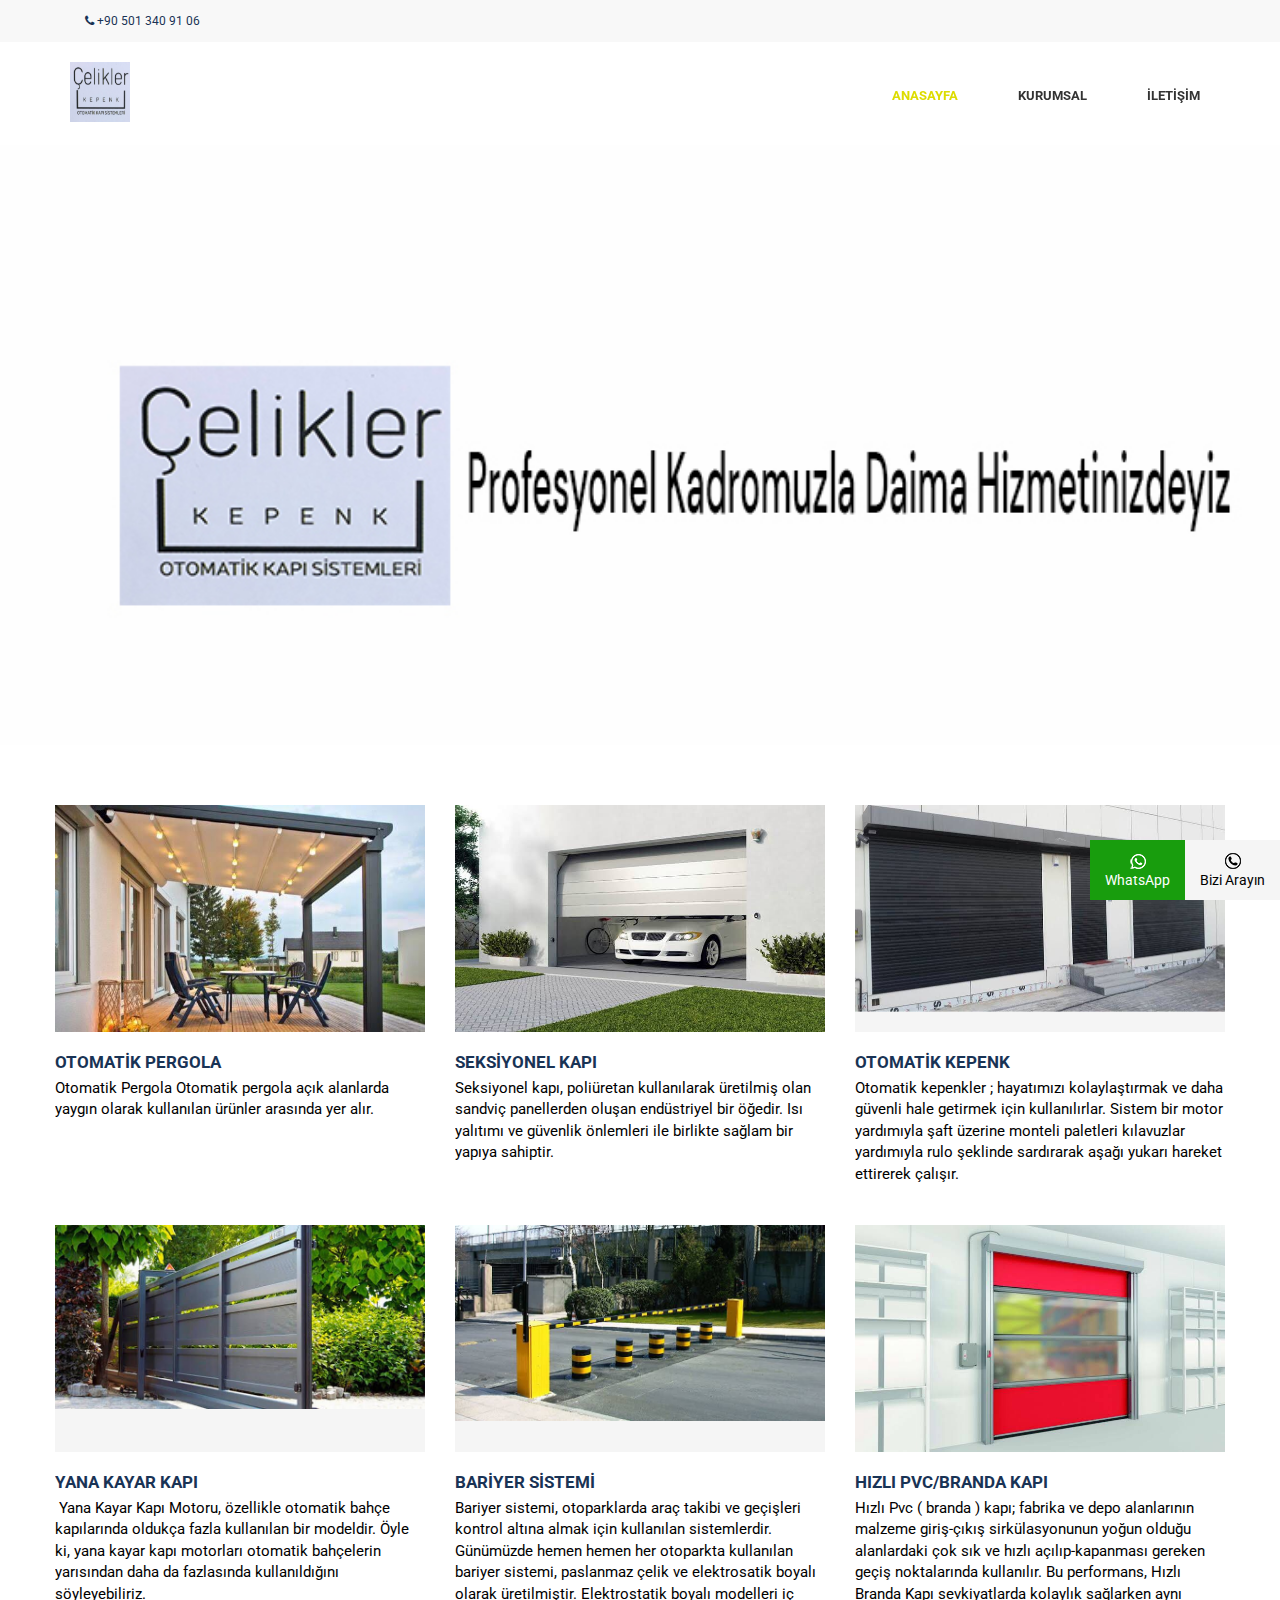
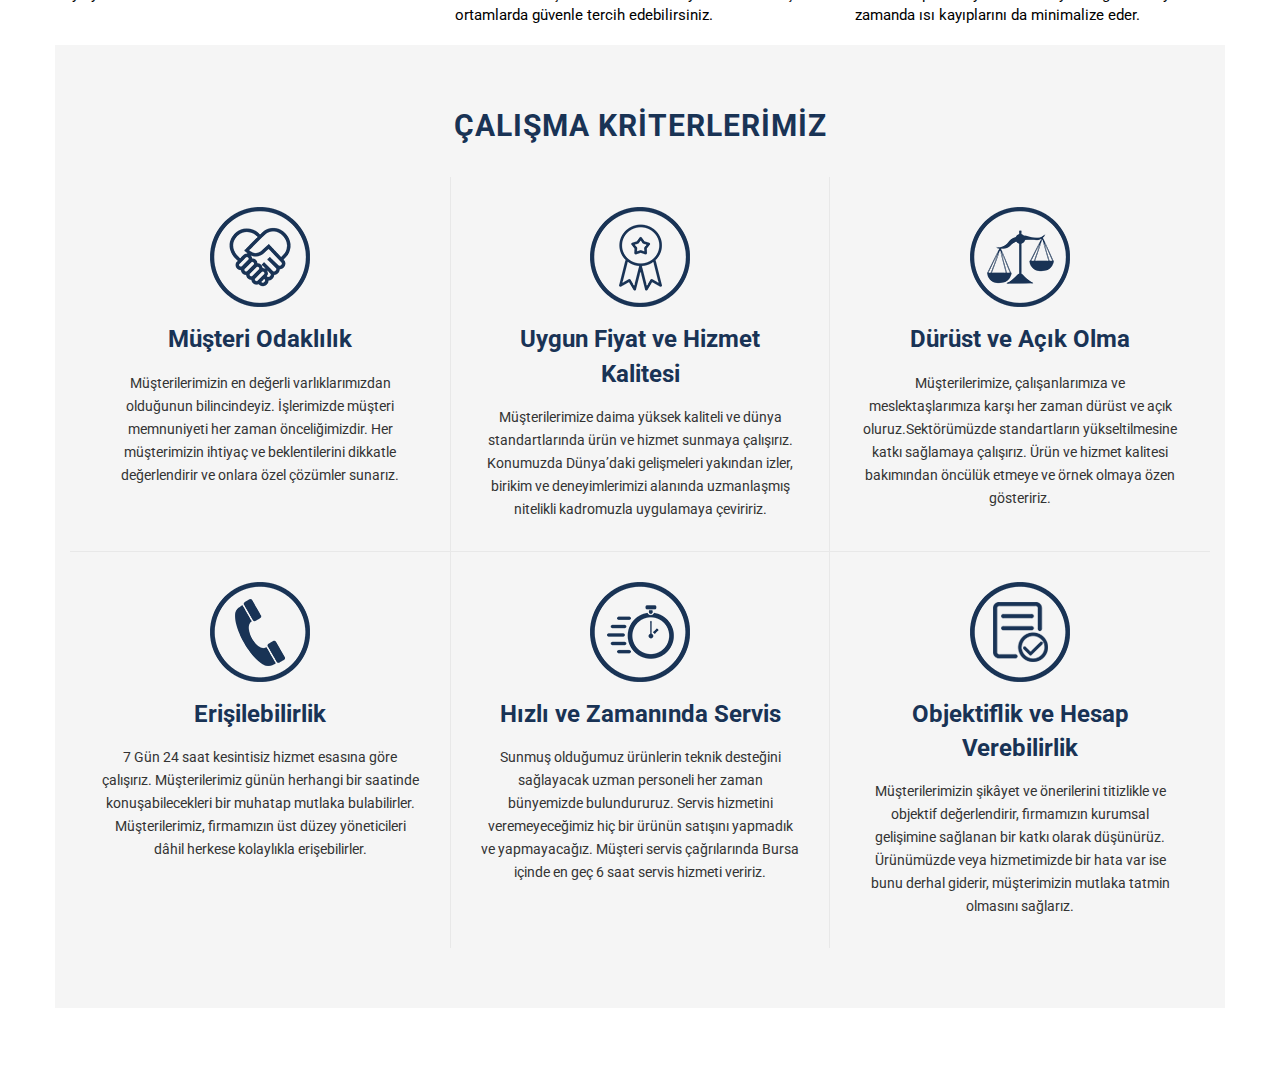
<file: index.html>
<!DOCTYPE html><html lang="en-US"><head>
	
		<meta charset="UTF-8">

<title>Çelikler Kepenk | Otomatik Kepenk, Bariyer , Otomatik Fotoselli Kapı</title>

<meta name="description" value="Çelikler Kepenk Otomatik Kepenk, Bariyer , Otomatik Fotoselli Kapı , Döner Kapılar , Turnike vb alanlarda Bursa ve çevre illerde hizmet vermektedir.">
		
<meta name="keywords" value="otomatik kepenk, ototmatik bariyer, kepenk, kollu bariyer, seksiyonel kapı, ototmatik kapı servisi, Bursa kepenk, Bursa otomatik kapı, Bursa bariyer">
		
<meta name="google-site-verification" content="GPR8cOyUkW-d9x8I_IksOVQpd1eMkCm0LiXQmVbmV5Y">

<link rel="canonical" href="https://celiklerkepenk.com.tr/">

<link rel="shortcut icon" href="images/fav.png">

<meta name="viewport" content="width=device-width, initial-scale=1, maximum-scale=1, user-scalable=no">

<link rel="stylesheet" type="text/css" href="css/plugins.css">

<link rel="stylesheet" type="text/css" href="css/style.css">

<link rel="stylesheet" type="text/css" href="css/responsive.css">		
	</head>
	
	<body>
	
		<div class="rMenu">

	<a href="javascript:;" id="closeMenu" class="fa fa-times"></a>
	
	<div class="rMenuIn">
	
		<ul>
		
			<li class="active">
			
				<a href="index.html">
					ANASAYFA					
				</a>
				
			</li>
			<li>
			
				<a href="info.html">
				
					KURUMSAL					
				</a>
				
			</li>
					
			<li id="lastLi">
			
				<a href="contact.html">
				
					İLETİŞİM					
				</a>
				
			</li>
			
		</ul>
		
	</div>
	
</div>

<div class="wrap">

	<div class="container-fluid subHeader">
	
		<div class="container subAuto">
		
			<div class="subLogoDiv">
			
				<a href="index.html" class="subLogo">
				
					<img src="images/logo.png" alt="Çelikler Kepenk | Otomatik Kepenk, Bariyer , Otomatik Fotoselli Kapı">
					
				</a>
			
			</div>
		
			<a href="javascript:;" class="toggle fa fa-bars"></a>
						
		
			<div class="subLeft">
				
				<ul class="subLeftList">
					
					<li>
						<a href="tel: +90 501 340 91 06">
							
							<i class="fa fa-phone"></i>
							
							+90 501 340 91 06							
						</a>
					</li>
				
				</ul>
			
			</div>
			
			<div class="clear"></div>
		
		</div>
	
	</div>
	
	<div class="clear"></div>
	
	<div class="container-fluid header">
		
		<div class="container headerAuto">
		
			<div class="logoDiv">
			
				<a href="index.html" class="logo">
				
					<img src="images/logo.png" alt="Çelikler Kepenk | Otomatik Kepenk, Bariyer , Otomatik Fotoselli Kapı">
					
				</a>
			
			</div>
			
			<div class="nav">
							
				<ul class="navList">
					
					<li class="active">
					
						<a href="index.html">
						
							ANASAYFA							
						</a>
						
					</li>
					
					<li class="sub ">
					
						<a href="info.html">
						
							KURUMSAL							
						</a>
															
					</li>
					
					<li id="lastLi">
					
						<a href="contact.html">
						
							İLETİŞİM							
						</a>
						
					</li>
				
				</ul>
									
			</div>
		
		</div>
		
		<div class="clear"></div>
	
	</div>
	
	<div class="clear"></div>		
				
		<div class="viSlider">
		
			<div id="rev_slider_1_1" class="rev_slider fullwidthbanner">
			
				<ul>	
										
					<li data-transition="fade" data-href data-slotamount="1" data-masterspeed="500" data-thumb data-delay="5500" data-saveperformance="off" data-title="seksiyonel">
					
						<img src="images/slide.jpg" alt="seksiyonel" data-bgposition="center top" data-bgfit="cover" data-bgrepeat="no-repeat">
											
					</li>			
				</ul>
				
			</div> <!-- slider -->
			
		</div>
		
				
		
		<div class="clear"></div>
		
						
		<div class="container-fluid urunGruplariWrapper">
			
			<div class="container urunGruplari plr0">
			
				<div class="row">
											
											
					<div class="col-lg-4 col-md-4 mainKategoriWrapper">
						
						<div class="mainKategori">
							
							<a href="" class="mainKategoriImage">
							
								<img src="images/pergola.jpeg" alt="OTOMATİK KEPENK">
								
								<div class="absLeft">
										
										<div class="absText absTextLeft">
											
											Çelikler Kepenk										
										</div>
								
								</div>
								
								<div class="absRight">
								
									<div class="absText absTextRight">
											
										Çelikler Kepenk							
									</div>
								
								</div>
							
							</a>
							
							<div class="mainKategoriContentWrapper">
							
								<div class="mainKategoriContent">
								
									<h3 class="mainKategoriNameWrapper">
									
										<a class="mainKategoriName" href="">OTOMATİK PERGOLA</a>
										
									</h3>
								
									<p class="mainKategoriDesc">Otomatik Pergola Otomatik pergola açık alanlarda yaygın olarak kullanılan ürünler arasında yer alır.</p>
								
								</div>
															
							</div>
						
						</div>
					
					</div>
											
											
					<div class="col-lg-4 col-md-4 mainKategoriWrapper">
						
						<div class="mainKategori">
							
							<a href="" class="mainKategoriImage">
							
								<img src="images/seksiyonel.jpeg" alt="BARİYER">
								
								<div class="absLeft">
										
										<div class="absText absTextLeft">
											
											Çelikler Kepenk										
										</div>
								
								</div>
								
								<div class="absRight">
								
									<div class="absText absTextRight">
											
										Çelikler Kepenk									
									</div>
								
								</div>
							
							</a>
							
							<div class="mainKategoriContentWrapper">
							
								<div class="mainKategoriContent">
								
									<h3 class="mainKategoriNameWrapper">
									
										<a class="mainKategoriName" href="">SEKSİYONEL KAPI</a>
										
									</h3>
								
									<p class="mainKategoriDesc">Seksiyonel kapı, poliüretan kullanılarak üretilmiş olan sandviç panellerden oluşan endüstriyel bir öğedir. Isı yalıtımı ve güvenlik önlemleri ile birlikte sağlam bir yapıya sahiptir.</p>
									
		
								</div>
															
							</div>
						
						</div>
					
					</div>
											
											
					<div class="col-lg-4 col-md-4 mainKategoriWrapper">
						
						<div class="mainKategori">
							
							<a href="" class="mainKategoriImage">
							
								<img src="images/otokepenk.jpeg" alt="GARAJ KAPISI">
								
								<div class="absLeft">
										
										<div class="absText absTextLeft">
											
											Çelikler Kepenk										
										</div>
								
								</div>
								
								<div class="absRight">
								
									<div class="absText absTextRight">
											
										Çelikler Kepenk									
									</div>
								
								</div>
							
							</a>
							
							<div class="mainKategoriContentWrapper">
							
								<div class="mainKategoriContent">
								
									<h3 class="mainKategoriNameWrapper">
									
										<a class="mainKategoriName" href="">OTOMATİK KEPENK</a>
										
									</h3>
								
									<p class="mainKategoriDesc">Otomatik kepenkler ; hayatımızı kolaylaştırmak ve daha güvenli hale getirmek için kullanılırlar. Sistem bir motor yardımıyla şaft üzerine monteli paletleri kılavuzlar yardımıyla rulo şeklinde sardırarak aşağı yukarı hareket ettirerek çalışır. </p>
									
		
								</div>
															
							</div>
						
						</div>
					
					</div>
											
											
					<div class="col-lg-4 col-md-4 mainKategoriWrapper">
						
						<div class="mainKategori">
							
							<a href="" class="mainKategoriImage">
							
								<img src="images/yanakayar.jpeg" alt="SEKSİYONEL KAPI">
								
								<div class="absLeft">
										
										<div class="absText absTextLeft">
											
											Çelikler Kepenk										
										</div>
								
								</div>
								
								<div class="absRight">
								
									<div class="absText absTextRight">
											
										Çelikler Kepenk									
									</div>
								
								</div>
							
							</a>
							
							<div class="mainKategoriContentWrapper">
							
								<div class="mainKategoriContent">
								
									<h3 class="mainKategoriNameWrapper">
									
										<a class="mainKategoriName" href="">YANA KAYAR KAPI</a>
										
									</h3>
								
									<p class="mainKategoriDesc"> Yana Kayar Kapı Motoru, özellikle otomatik bahçe kapılarında oldukça fazla kullanılan bir modeldir. Öyle ki, yana kayar kapı motorları otomatik bahçelerin yarısından daha da fazlasında kullanıldığını söyleyebiliriz.</p>
									
									<a href=" class="devamLink">
										
										Devamı									
									</a>
								
								</div>
															
							</div>
						
						</div>
					
					</div>
											
											
					<div class="col-lg-4 col-md-4 mainKategoriWrapper">
						
						<div class="mainKategori">
							
							<a href="" class="mainKategoriImage">
							
								<img src="images/bariyer.jpeg" alt="OTOMATİK FOTOSELLİ KAPI">
								
								<div class="absLeft">
										
										<div class="absText absTextLeft">
											
											Çelikler Kepenk										
										</div>
								
								</div>
								
								<div class="absRight">
								
									<div class="absText absTextRight">
											
										Çelikler Kepenk									
									</div>
								
								</div>
							
							</a>
							
							<div class="mainKategoriContentWrapper">
							
								<div class="mainKategoriContent">
								
									<h3 class="mainKategoriNameWrapper">
									
										<a class="mainKategoriName" href="">BARİYER SİSTEMİ</a>
										
									</h3>
								
									<p class="mainKategoriDesc">Bariyer sistemi, otoparklarda araç takibi ve geçişleri kontrol altına almak için kullanılan sistemlerdir. Günümüzde hemen hemen her otoparkta kullanılan bariyer sistemi, paslanmaz çelik ve elektrosatik boyalı olarak üretilmiştir. Elektrostatik boyalı modelleri iç ortamlarda güvenle tercih edebilirsiniz. </p>
									
		
								</div>
															
							</div>
						
						</div>
					
					</div>
											
											
					<div class="col-lg-4 col-md-4 mainKategoriWrapper">
						
						<div class="mainKategori">
							
							<a href="" class="mainKategoriImage">
							
								<img src="images/branda.jpeg" alt="HIZLI BRANDA KAPI">
								
								<div class="absLeft">
										
										<div class="absText absTextLeft">
											
											Çelikler Kepenk										
										</div>
								
								</div>
								
								<div class="absRight">
								
									<div class="absText absTextRight">
											
										Çelikler Kepenk									
									</div>
								
								</div>
							
							</a>
							
							<div class="mainKategoriContentWrapper">
							
								<div class="mainKategoriContent">
								
									<h3 class="mainKategoriNameWrapper">
									
										<a class="mainKategoriName" href="">HIZLI PVC/BRANDA KAPI</a>
										
									</h3>
								
									<p class="mainKategoriDesc">
										Hızlı Pvc ( branda ) kapı; fabrika ve depo alanlarının malzeme giriş-çıkış sirkülasyonunun yoğun olduğu alanlardaki çok sık ve hızlı açılıp-kapanması gereken geçiş noktalarında kullanılır. Bu performans, Hızlı Branda Kapı sevkiyatlarda kolaylık sağlarken aynı zamanda ısı kayıplarını da minimalize eder.</p>
								</div>
															
							</div>
						
						</div>
					
					</div>
		
		</div>
		
		<div class="clear"></div>
		
				
		<div class="clear"></div>
		
				
		<div class="container-fluid kriterler">
		
			<div class="container kriterlerAuto">
			
				<div class="kriterlerHeader">ÇALIŞMA KRİTERLERİMİZ</div>
				
				<div class="clear"></div>
				
				<div class="kriterlerContent">
				
										
					<div class="col-lg-12 kritersGroup plr0">
					
																					
						<div class="col-lg-4 col-md-4 col-sm-6 col-xs-12 kriterWrapper">
							
							<div class="kriter">
								
								<div class="kriterIcons">
						
									<div class="kriterIcon kriterIcon1">
									
																				
										<img src="images/musteri-odaklilik-1_361.png" alt>
										
																			
									</div>
									
									<div class="kriterIcon kriterIcon2">
									
																				
										<img src="images/musteri-odaklilik_49.png" alt>
										
																			
									</div>
								
								</div>
								
								<div class="kriterContent">
																		
									<div class="kriterName">Müşteri Odaklılık</div>
																	
									<div class="kriterSummary">
										
										Müşterilerimizin en değerli varlıklarımızdan olduğunun bilincindeyiz. İşlerimizde müşteri memnuniyeti her zaman önceliğimizdir. Her müşterimizin ihtiyaç ve beklentilerini dikkatle değerlendirir ve onlara özel çözümler sunarız.									
									</div>
								
								</div>
							
							</div>
						
						</div>
						
																					
						<div class="col-lg-4 col-md-4 col-sm-6 col-xs-12 kriterWrapper">
							
							<div class="kriter">
								
								<div class="kriterIcons">
						
									<div class="kriterIcon kriterIcon1">
									
																				
										<img src="images/kaliteli-hizmet-1_398.png" alt>
										
																			
									</div>
									
									<div class="kriterIcon kriterIcon2">
									
																				
										<img src="images/kaliteli-hizmet_788.png" alt>
										
																			
									</div>
								
								</div>
								
								<div class="kriterContent">
																		
									<div class="kriterName">Uygun Fiyat ve Hizmet Kalitesi</div>
																	
									<div class="kriterSummary">
										
										Müşterilerimize daima yüksek kaliteli ve dünya standartlarında ürün ve hizmet sunmaya çalışırız. Konumuzda Dünya’daki gelişmeleri yakından izler, birikim ve deneyimlerimizi alanında uzmanlaşmış nitelikli kadromuzla uygulamaya çeviririz.									
									</div>
								
								</div>
							
							</div>
						
						</div>
						
																					
						<div class="col-lg-4 col-md-4 col-sm-6 col-xs-12 kriterWrapper">
							
							<div class="kriter">
								
								<div class="kriterIcons">
						
									<div class="kriterIcon kriterIcon1">
									
																				
										<img src="images/durustluk-1_659.png" alt>
										
																			
									</div>
									
									<div class="kriterIcon kriterIcon2">
									
																				
										<img src="images/durustluk_980.png" alt>
										
																			
									</div>
								
								</div>
								
								<div class="kriterContent">
																		
									<div class="kriterName">Dürüst ve Açık Olma</div>
																	
									<div class="kriterSummary">
										
										Müşterilerimize, çalışanlarımıza ve meslektaşlarımıza karşı her zaman dürüst ve açık oluruz.Sektörümüzde standartların yükseltilmesine katkı sağlamaya çalışırız. Ürün ve hizmet kalitesi bakımından öncülük etmeye ve örnek olmaya özen gösteririz.									
									</div>
								
								</div>
							
							</div>
						
						</div>
						
											
					</div>
					
					<div class="clear"></div>
					
										
					<div class="col-lg-12 kritersGroup plr0">
					
																					
						<div class="col-lg-4 col-md-4 col-sm-6 col-xs-12 kriterWrapper">
							
							<div class="kriter">
								
								<div class="kriterIcons">
						
									<div class="kriterIcon kriterIcon1">
									
																				
										<img src="images/erisebilirlik-1_126.png" alt>
										
																			
									</div>
									
									<div class="kriterIcon kriterIcon2">
									
																				
										<img src="images/erisebilirlik_161.png" alt>
										
																			
									</div>
								
								</div>
								
								<div class="kriterContent">
																		
									<div class="kriterName">Erişilebilirlik</div>
																	
									<div class="kriterSummary">
										
										7 Gün 24 saat kesintisiz hizmet esasına göre çalışırız. Müşterilerimiz günün herhangi bir saatinde konuşabilecekleri bir muhatap mutlaka bulabilirler. Müşterilerimiz, firmamızın üst düzey yöneticileri dâhil herkese kolaylıkla erişebilirler.									
									</div>
								
								</div>
							
							</div>
						
						</div>
						
																					
						<div class="col-lg-4 col-md-4 col-sm-6 col-xs-12 kriterWrapper">
							
							<div class="kriter">
								
								<div class="kriterIcons">
						
									<div class="kriterIcon kriterIcon1">
									
																				
										<img src="images/zamaninda-servis-1_227.png" alt>
										
																			
									</div>
									
									<div class="kriterIcon kriterIcon2">
									
																				
										<img src="images/zamaninda-servis_727.png" alt>
										
																			
									</div>
								
								</div>
								
								<div class="kriterContent">
																		
									<div class="kriterName">Hızlı ve Zamanında Servis</div>
																	
									<div class="kriterSummary">
										
										Sunmuş olduğumuz ürünlerin teknik desteğini sağlayacak uzman personeli her zaman bünyemizde bulundururuz. Servis hizmetini veremeyeceğimiz hiç bir ürünün satışını yapmadık ve yapmayacağız. Müşteri servis çağrılarında Bursa içinde en geç 6 saat servis hizmeti veririz.									
									</div>
								
								</div>
							
							</div>
						
						</div>
						
																					
						<div class="col-lg-4 col-md-4 col-sm-6 col-xs-12 kriterWrapper">
							
							<div class="kriter">
								
								<div class="kriterIcons">
						
									<div class="kriterIcon kriterIcon1">
									
																				
										<img src="images/hesap-1_562.png" alt>
										
																			
									</div>
									
									<div class="kriterIcon kriterIcon2">
									
																				
										<img src="images/hesap_129.png" alt>
										
																			
									</div>
								
								</div>
								
								<div class="kriterContent">
																		
									<div class="kriterName">Objektiflik ve Hesap Verebilirlik</div>
																	
									<div class="kriterSummary">
										
										Müşterilerimizin şikâyet ve önerilerini titizlikle ve objektif değerlendirir, firmamızın kurumsal gelişimine sağlanan bir katkı olarak düşünürüz. Ürünümüzde veya hizmetimizde bir hata var ise bunu derhal giderir, müşterimizin mutlaka tatmin olmasını sağlarız.									
									</div>
								
								</div>
							
							</div>
						
						</div>
						
											
					</div>
					
					<div class="clear"></div>
					
										
				</div>
			
			</div>
		
		</div>
<div class="plugAreaWrapper"> 
	
	<div class="plugArea">
		
		<a class="plugLink plugWhatsapp" target="_blank" href="https://wa.me/+905013409106?text=Merhaba">
			
			<div class="plugIcon">
				
				<img src="images/whatsapp.png" alt="WhatsApp ile arayın">
			
			</div>
			
			<span>WhatsApp</span>
		
		</a>

		<a class="plugLink plugCall" target="_blank" href="tel: +90 501 340 91 06">
			
			<div class="plugIcon">
				
				<img src="images/call.png" alt="Telefon ile arayın">
			
			</div>
			
			<span>Bizi Arayın</span>
		
		</a>
	
	</div>
</div>	

</div>		
		<script type="text/javascript">
			
			var URL="celiklerkepenk.com";
			
			var ULANG="tr";
		
		</script>
		
		<script type="text/javascript" src="js/plugins.js"></script>
		
		<script type="text/javascript" src="js/script.js"></script>
		
		<script type="text/javascript" src="js/nomad.forms.js"></script>
																
		<!-- Global site tag (gtag.js) - Google Analytics -->
<script async src="https://www.googletagmanager.com/gtag/js?id=UA-140165231-2"></script>
<script>
  window.dataLayer = window.dataLayer || [];
  function gtag(){dataLayer.push(arguments);}
  gtag('js', new Date());

  gtag('config', 'UA-140165231-2');
</script>
		
				
				
								
		<script type="text/javascript">
			
			jQuery(function($){
				
				$('.owl-haberler').owlCarousel({
					loop:true,
					margin:30,
					dots:false,
					navText:['<i class="fa fa-angle-left"></i>','<i class="fa fa-angle-right"></i>'],
					responsiveClass:true,
					autoplay:true,
					autoplayTimeout:6000,
					slideBy:2,
					responsive:{
						0:{
							items:1,
							nav:false
						},
						600:{
							items:1,
							nav:false
						},
						1000:{
							items:2,
							nav:true
						}
					}
				})
				
				$('.owl-videolar').owlCarousel({
					loop:false,
					margin:15,
					dots:false,
					navText:['<i class="fa fa-angle-left"></i>','<i class="fa fa-angle-right"></i>'],
					responsiveClass:true,
					autoplay:false,
					autoplayTimeout:3000,
					slideBy:2,
					responsive:{
						0:{
							items:1,
							nav:false
						},
						600:{
							items:2,
							nav:false
						},
						1000:{
							items:2,
							nav:true
						}
					}
				})
				
			})
		
		</script>
				
	
	
</body></html>
</file>
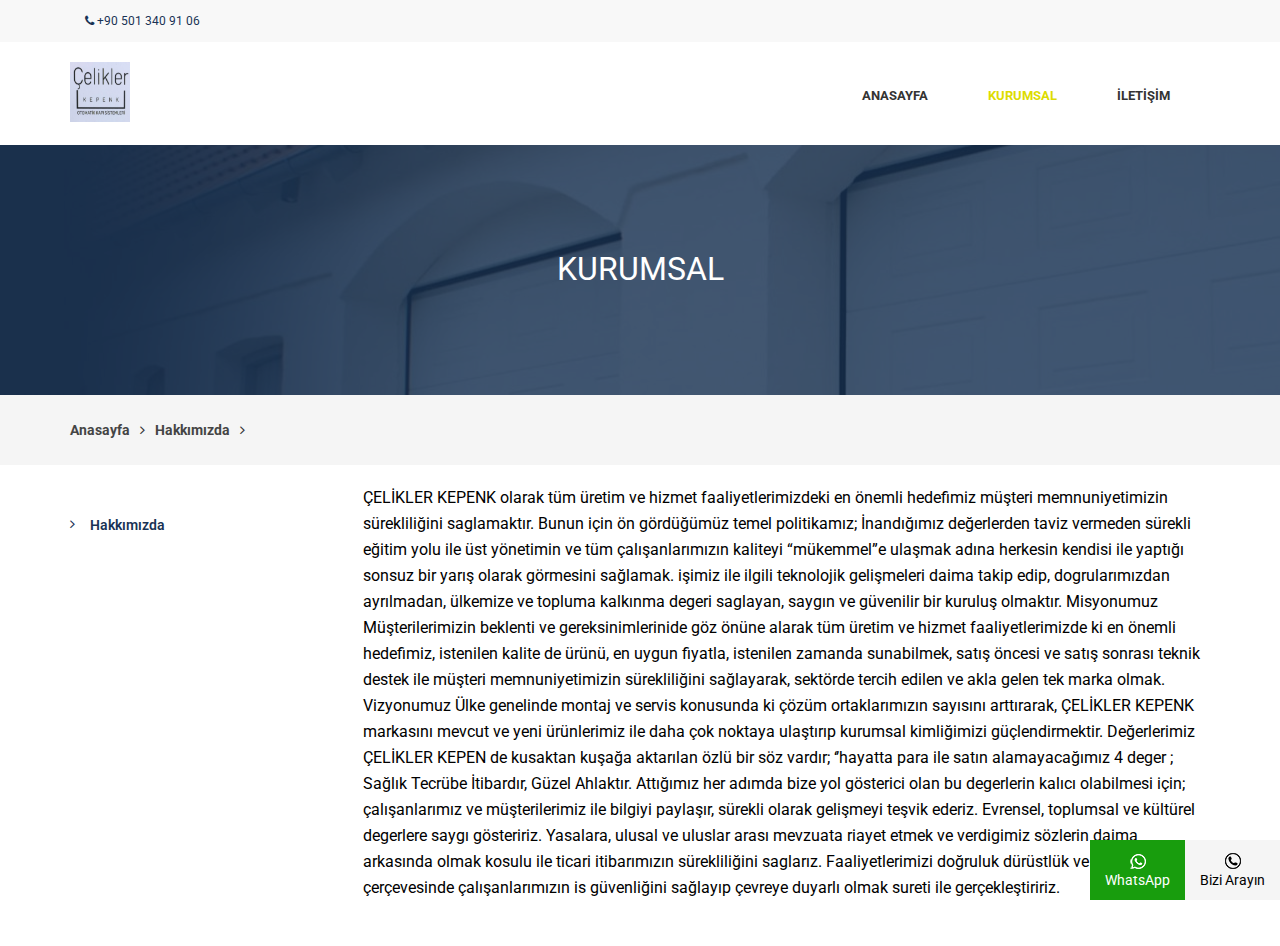
<file: info.html>
<!DOCTYPE html><html lang="en-US"><head>
	
    <meta charset="UTF-8">

<title>Çelikler Kepenk | Otomatik Kepenk, Bariyer , Otomatik Fotoselli Kapı</title>

<meta name="description" value="Çelikler Kepenk Otomatik Kepenk, Bariyer , Otomatik Fotoselli Kapı , Döner Kapılar , Turnike vb alanlarda Bursa ve çevre illerde hizmet vermektedir.">
    
<meta name="keywords" value="otomatik kepenk, ototmatik bariyer, kepenk, kollu bariyer, seksiyonel kapı, ototmatik kapı servisi, Bursa kepenk, Bursa otomatik kapı, Bursa bariyer">
    
<meta name="google-site-verification" content="GPR8cOyUkW-d9x8I_IksOVQpd1eMkCm0LiXQmVbmV5Y">

<link rel="canonical" href="https://celiklerkepenk.com.tr/">

<link rel="shortcut icon" href="images/fav.png">

<meta name="viewport" content="width=device-width, initial-scale=1, maximum-scale=1, user-scalable=no">

<link rel="stylesheet" type="text/css" href="css/plugins.css">

<link rel="stylesheet" type="text/css" href="css/style.css">

<link rel="stylesheet" type="text/css" href="css/responsive.css">		
</head>

<body>

    <div class="rMenu">

<a href="javascript:;" id="closeMenu" class="fa fa-times"></a>

<div class="rMenuIn">

    <ul>
    
        <li>
        
            <a href="index.html">
                ANASAYFA					
            </a>
            
        </li>
        <li class="active">
        
            <a href="info.html">
            
                KURUMSAL					
            </a>
            
        </li>
                
        <li id="lastLi">
        
            <a href="contact.html">
            
                İLETİŞİM					
            </a>
            
        </li>
        
    </ul>
    
</div>

</div>

<div class="wrap">

<div class="container-fluid subHeader">

    <div class="container subAuto">
    
        <div class="subLogoDiv">
        
            <a href="index.html" class="subLogo">
            
                <img src="images/logo.png" alt="Çelikler Kepenk | Otomatik Kepenk, Bariyer , Otomatik Fotoselli Kapı">
                
            </a>
        
        </div>
    
        <a href="javascript:;" class="toggle fa fa-bars"></a>
                    
    
        <div class="subLeft">
            
            <ul class="subLeftList">
                
                <li>
                    <a href="tel: +90 501 340 91 06">
                        
                        <i class="fa fa-phone"></i>
                        
                        +90 501 340 91 06							
                    </a>
                </li>
            
            </ul>
        
        </div>
        
        <div class="clear"></div>
    
    </div>

</div>

<div class="clear"></div>

<div class="container-fluid header">
    
    <div class="container headerAuto">
    
        <div class="logoDiv">
        
            <a href="index.html" class="logo">
            
                <img src="images/logo.png" alt="Çelikler Kepenk | Otomatik Kepenk, Bariyer , Otomatik Fotoselli Kapı">
                
            </a>
        
        </div>
        
        <div class="nav">
                        
            <ul class="navList">
                
                <li class="lastLi">
                
                    <a href="index.html">
                    
                        ANASAYFA							
                    </a>
                    
                </li>
                
                <li class="sub active ">
                
                    <a href="info.html">
                    
                        KURUMSAL							
                    </a>
                                            
                </li>
                
                <li class="subLi">
                
                    <a href="contact.html">
                    
                        İLETİŞİM							
                    </a>
                    
                </li>
            
            </ul>
                                
        </div>
    
    </div>
    
    <div class="clear"></div>

</div>


<div class="clear"></div>		
		<div class="pageHeaderWrapper" style="background-image:url(images/cYwDCvINeopG.jpg)">
									
			<div class="pageHeaderName">KURUMSAL</div>
										
		</div>
				
		<div class="clear"></div>
		
		<div class="container-fluid rota">
			
			<div class="container rotaAuto">
				
				<ul class="rotaList">
					
					<li><a href="index.html">Anasayfa</a></li>
										
					<li><a href="info.html">Hakkımızda</a></li>
				
				</ul>
			
			</div>
		
		</div>
		
		<div class="clear"></div>
		
		<div class="container-fluid page">
		
			<div class="container plr0">
												
				<div class="col-lg-3 pLeft">
					
					<ul class="pLMenu"><li class="active"><a href="info.html">Hakkımızda</a></li>			
				</div>
			
				<div class="col-lg-9 pRight">
															
					<div class="pageContent">
					
					<p>ÇELİKLER KEPENK olarak tüm üretim ve hizmet faaliyetlerimizdeki en önemli hedefimiz müşteri memnuniyetimizin sürekliliğini saglamaktır. Bunun için ön gördüğümüz temel politikamız;
						İnandığımız değerlerden taviz vermeden sürekli eğitim yolu ile üst yönetimin ve tüm çalışanlarımızın kaliteyi “mükemmel”e ulaşmak adına herkesin kendisi ile yaptığı sonsuz bir yarış olarak görmesini sağlamak.
						
						işimiz ile ilgili teknolojik gelişmeleri daima takip edip, dogrularımızdan ayrılmadan, ülkemize ve topluma kalkınma degeri saglayan, saygın ve güvenilir bir kuruluş olmaktır.
						Misyonumuz
						Müşterilerimizin beklenti ve gereksinimlerinide göz önüne alarak tüm üretim ve hizmet faaliyetlerimizde ki en önemli hedefimiz, istenilen kalite de ürünü, en uygun fiyatla, istenilen zamanda sunabilmek, satış öncesi ve satış sonrası teknik destek ile müşteri memnuniyetimizin sürekliliğini sağlayarak, sektörde tercih edilen ve akla gelen tek marka olmak.
						Vizyonumuz
						Ülke genelinde montaj ve servis konusunda ki çözüm ortaklarımızın sayısını arttırarak, ÇELİKLER KEPENK markasını mevcut ve yeni ürünlerimiz ile daha çok noktaya ulaştırıp kurumsal kimliğimizi güçlendirmektir.
						Değerlerimiz
						ÇELİKLER KEPEN de kusaktan kuşağa aktarılan özlü bir söz vardır; ‘’hayatta para ile satın alamayacağımız 4 deger ;
						Sağlık
						Tecrübe
						İtibardır,
						Güzel Ahlaktır.
						Attığımız her adımda bize yol gösterici olan bu degerlerin kalıcı olabilmesi için;
						çalışanlarımız ve müşterilerimiz ile bilgiyi paylaşır, sürekli olarak gelişmeyi teşvik ederiz. Evrensel, toplumsal ve kültürel degerlere saygı gösteririz. Yasalara, ulusal ve uluslar arası mevzuata riayet etmek ve verdigimiz sözlerin daima arkasında olmak kosulu ile ticari itibarımızın sürekliliğini saglarız. Faaliyetlerimizi doğruluk dürüstlük ve açıklık ilkeleri çerçevesinde çalışanlarımızın is güvenliğini sağlayıp çevreye duyarlı olmak sureti ile gerçekleştiririz.</p>
					</div>
						
					<div class="clear"></div>
						
					</div>
					
					<div class="clear"></div>
					
									
				</div>
													
			</div>
			
		</div>


<div class="plugAreaWrapper"> 
	
	<div class="plugArea">
		
		<a class="plugLink plugWhatsapp" target="_blank" href="https://wa.me/+905013409106?text=Merhaba">
			
			<div class="plugIcon">
				
				<img src="images/whatsapp.png" alt="WhatsApp ile arayın">
			
			</div>
			
			<span>WhatsApp</span>
		
		</a>

		<a class="plugLink plugCall" target="_blank" href="tel: +90 501 340 91 06">
			
			<div class="plugIcon">
				
				<img src="images/call.png" alt="Telefon ile arayın">
			
			</div>
			
			<span>Bizi Arayın</span>
		
		</a>
	
	</div>
</div>	

</div>		
		<script type="text/javascript">
			
			var URL="celiklerkepenk.com";
			
			var ULANG="tr";
		
		</script>
		
		<script type="text/javascript" src="js/plugins.js"></script>
		
		<script type="text/javascript" src="js/script.js"></script>
		
		<script type="text/javascript" src="js/nomad.forms.js"></script>
																
		<!-- Global site tag (gtag.js) - Google Analytics -->
<script async src="https://www.googletagmanager.com/gtag/js?id=UA-140165231-2"></script>
<script>
  window.dataLayer = window.dataLayer || [];
  function gtag(){dataLayer.push(arguments);}
  gtag('js', new Date());

  gtag('config', 'UA-140165231-2');
</script>
		
				
				
								
		<script type="text/javascript">
			
			jQuery(function($){
				
				$('.owl-haberler').owlCarousel({
					loop:true,
					margin:30,
					dots:false,
					navText:['<i class="fa fa-angle-left"></i>','<i class="fa fa-angle-right"></i>'],
					responsiveClass:true,
					autoplay:true,
					autoplayTimeout:6000,
					slideBy:2,
					responsive:{
						0:{
							items:1,
							nav:false
						},
						600:{
							items:1,
							nav:false
						},
						1000:{
							items:2,
							nav:true
						}
					}
				})
				
				$('.owl-videolar').owlCarousel({
					loop:false,
					margin:15,
					dots:false,
					navText:['<i class="fa fa-angle-left"></i>','<i class="fa fa-angle-right"></i>'],
					responsiveClass:true,
					autoplay:false,
					autoplayTimeout:3000,
					slideBy:2,
					responsive:{
						0:{
							items:1,
							nav:false
						},
						600:{
							items:2,
							nav:false
						},
						1000:{
							items:2,
							nav:true
						}
					}
				})
				
			})
		
		</script>
				
	
	
</body></html>
</file>
<file: css/style.css>
/*

	193355 dblue
	dddc00 yellow
	706f6f grey
	
*/

@import url('https://fonts.googleapis.com/css?family=Roboto:400,500,700');

html,
body {
  height: 100%
}

body{
	max-width:100%;
	width:100%;
	height:100%;
	overflow-x:hidden;
	font-family:'Roboto',sans-serif
}

.bodyColor{
	background:#f5f5f5
}

a{
	text-decoration:none!important;
	outline:0 none!important
}

img{
	outline:0 none!important
}

.wrap {
  min-height: 100%;
  height: auto;
  margin: 0 auto 0 auto
}

.wrap:after{
	content:"";
	display:block;
	clear:both;
	height:0;
	width:100%
}

.clear{
	clear:both;
}

.plr0{
	padding-left:0;
	padding-right:0
}

/*------------------------------------------
			RESPONSIVE NAVIGATION
-------------------------------------------*/
#closeMenu {
	position:absolute;
	right:10px;
	top:10px;
	font-size:16px;
	color:#404040;
	text-decoration:none!important;
	background:#fff;
	width:30px;
	height:30px;
	text-align:center;
	line-height:30px;
	border-radius:50%
}

.rMenu{
	width:100%;
	height:100%;
	background:#193355;
	position:fixed;
	z-index:999999;
	left:-100%;
	top:0;
	overflow:hidden;
}

.rMenuIn{
	width:100%;
	height:100%;
	position:relative;
	top:50px;
	left:0;
	overflow:auto;
}

.rMenu ul{
	padding:0 0 50px 0;
	margin:0;
	list-style-type:none;
	width:100%;
	height:auto;
	display:inline-block;
	position:relative;
}

.rMenu ul li {
	display:block;
	width:100%;
	height:auto;
	text-align:left;
}

.rMenu ul li a{
	display:block;
	padding: 10px 5px 10px 20px;
	text-align:left;
	font-size:15px;
	color:#fff;
	text-decoration:none!important;
	border-bottom:1px solid rgba(255,255,255,0.2)
}

.rMenu ul li a i{
	float:right
}

.rMenu ul li a:hover,.rMenu ul li a.active{
	background:#dddc00;
	color:#193355
}

.rMenu ul li ul{
	padding:0;
	margin:0;
	list-style-type:none;
	width:100%;
	height:auto;
	display:none;
	position:relative;
}

.rMenu ul li ul li {
	display:block;
	width:100%;
	height:auto;
	text-align:center;
}

.rMenu ul li ul li a{
	padding: 10px 5px 10px 30px;
	text-align:left;
	font:14px 'Arimo',sans-serif;
	color:#fff;
	text-decoration:none!important;
}

.rMenu .search {
	float:none;
	width:100%;
	text-align:center;
	margin-top:20px;
	padding-bottom:80px
}

.rMenu .searchDiv {
	display:inline-block;
	margin:0 auto
}

.plr0 {
	padding-left:0;
	padding-right:0
}

.toggle{
	display:none;
	float:right;
	padding:0;
	color:#193355;
	text-align:center;
	font-size:16px;
	margin-top:7px;
	margin-left:10px;
	margin-right:0
}

/*------------------------------------------
				SUB
-------------------------------------------*/

.subHeader {
  width: 100%;
  height: auto;
  z-index:3000;
  padding:5px 0;
  font-size:0;
  position:relative;
  background:#f8f8f8;
  float:left
}

.pageSub{
	position:relative;
	top:0
}

.subLeft{
	float:left;
}

.subLeftList{
	margin:0;
	padding:0;
	list-style-type:none;
}

.subLeftList li{
	display:inline-block;
}

.subLeftList li a{
	padding:0 15px;
	font-size:12px;
	color:#193355;
	display:inline-block;
	line-height:32px
}

.subRight{
	float:right
}

.subSocial{
	margin:0;
	padding:0;
	list-style-type:none
}

.subSocial li{
	display:inline-block;
	margin-left:5px
}

.subSocial li a{
	display:inline-block;
	width:32px;
	height:32px;
	font-size:14px;
	text-align:center;
	line-height:32px;
	color:#193355;
	border-radius:50%
}

.subSocial li a.fa-facebook{
	color:#3b5998
}

.subSocial li a.fa-twitter{
	color:#1da1f2
}

.subSocial li a.fa-instagram{
	color:#e1306c
}

.subSocial li a.fa-youtube{
	color:#ff0000
}

.subSocial li a.fa-facebook:hover{
	background:#3b5998
}

.subSocial li a.fa-twitter:hover{
	background:#1da1f2
}

.subSocial li a.fa-instagram:hover{
	background:#e1306c
}

.subSocial li a.fa-youtube:hover{
	background:#ff0000
}

.subSocial li a.fa-linkedin:hover{
	background:#0077b5
}

.subSocial li a:hover{
	color:#fff
}

.langDiv{
	float:right;
}

.currentLang{
	display:inline-block;
	padding:0 15px;
	line-height:32px;
	background:#fff;
	font-size:12px;
	color:#000
}

.currentLang img{
	display:inline-block;
	margin-right:3px
}

.subNav{
	float:right
}

.subNavList{
	margin:0;
	padding:0;
	list-style-type:none;
	font-size:0
}

.subNavList li {
	display:inline-block;
	margin-left:15px
}

.subNavList li a{
	display:inline-block;
	font-size:13px;
	line-height:32px;
	color:#193355
}

.subNavList li a i{
	display:inline-block;
	margin-right:5px
}

.subNavList li a:hover{
	text-decoration:underline!important
}

/*------------------------------------------
			HEADER
-------------------------------------------*/

.header{
	background:rgba(255,255,255,.8);
	position:relative;
	width:100%;
	z-index:1500;
	top:0;
	left:0;
	height:auto;
	padding:15px 0;
	transition:all 500ms ease 0s
}

.headerAuto{
	position:relative
}

.scrolled-header{
	top:0;
	background:#fff;
}

.logoDiv{
	float:left;
	margin-top:5px;
	position:relative;
	z-index:3000;
}

.logo{
	display:inline-block;
}

.logo img{
	width: 60px;
	height: 60px;
}

.subLogoDiv{
	float:left;
	display:none
}

.subLogo{
	display:inline-block;
}

.subLogo img{
	height: 30px;
}

/*------------------------------------------
			NAV
-------------------------------------------*/

.nav{
	position:relative;
	z-index:1500;
	display:block;
}

.navList{
	margin:22.5px 0 0 0;
	padding:0;
	font-size:0;
	list-style-type:none;
	float:right;
	height:50px
}

.navList li {
	display:inline-block;
	margin-right:30px;
}

.navList li#lastLi{
	margin-right:0
}

.navList li.sub{
	position:relative;
	height:80px
}

.navList li.megaLi{
	height:80px
}

.navList li a{
	padding:7.5px 10px;
	text-align:center;
	color:#333333;
	font-size:15px;
	display:inline-block;
	font-weight:700;
	position:relative;
}

.navList li.sub ul{
	position:absolute;
	width:200px;
	top:67px;
	left:0;
	padding:0px;
	background:#193355;
	opacity:0;
	visibility:hidden;
	-webkit-transition:all 300ms ease 0s;
	transition:all 300ms ease 0s;
	border-top:4px solid #dddc00
}

.navList li.sub ul.subLi:before{
	content:"";
	display:inline-block;
	position:absolute;
	width:0;
	height:0;
	border-width:10px;
	border-style:solid;
	border-color:transparent;
	border-bottom-color:#dddc00;
	top:-23px;
	left:15px
}

.navList li.sub ul li{
	display:block;
	margin:0;
	padding:0
}

.navList li.sub ul li a{
	margin:0;
	padding:12px 25px;
	font-size:13px;
	display:block;
	text-align:left;
	color:#fff;
	font-weight:400;
	border-radius:0;
}

.navList li.sub ul li a i{
	display:inline-block;
	margin-right:10px
}

.navList li.sub:hover > ul{
	top:65px;
	opacity:100;
	visibility:visible
}

.navList li.sub ul li a:hover{
	color:#dddc00;
	background:#193355
}

.navList li:hover > a,.navList li.active > a{
	color:#dddc00
}

.megaWrapper{
	position:absolute;
	background:#193355;
	left:0;
	top:88px;
	width:100%;
	text-align:left;
	padding:0;
	margin:0;
	opacity:0;
	visibility:hidden;
	-webkit-transition:all 300ms ease 0s;
	transition:all 300ms ease 0s;
	border-top:5px solid #dddc00
}

.navList li.megaLi > a:before{
	content:"";
	display:inline-block;
	position:absolute;
	top:46px;
	left:50%;
	-webkit-transform:translateX(-50%);
	transform:translateX(-50%);
	border-width:10px;
	border-style:solid;
	border-color:transparent;
	border-bottom-color:#dddc00;
	opacity:0;
	visibility:hidden;
	transition:all 300ms ease 0s;
}

.navList li.megaLi:hover > a:before{
	visibility:visible;
	opacity:100;
	top:46px
}

.mega{
	width:100%;
	padding:15px;
	display:flex;
	flex-wrap:wrap;
	align-items:center;
	justify-content:space-between
}

.megaDiv{
	flex: 0 auto 20%;
	overflow:hidden;
	padding:0;
	margin:0;
	width:calc(20% - 20px);
	padding:0 0;
	margin:10px 5px
}

.megaLink{
	width:100%;
	display:inline-block;
	padding:0!important;
	margin:0
}

.megaName{
	font-size:14px;
	font-weight:400;
	margin-top:0;
	text-align:left;
	padding:0 10px;
	color:#fff
}

.navList li:hover > div.megaWrapper{
	opacity:100;
	visibility:visible;
	top:88px
}

.megaLink:hover .megaImage{
	border-color:#dd1414
}

.megaLink:hover .megaName{
	color:#dddc00
}

/*------------------------------------------
			SLIDER
-------------------------------------------*/

.viSlider {
	width:100%;
	height:600px;
	background:url(../images/logo.png) no-repeat center center;
	position:relative;
	padding:0px;
	margin:0;
	z-index:100;
	overflow:hidden!important
}

.tparrows{
	display:none!important;
}

.viSlider .tp-bullets.preview3 .bullet{
	width:32px;
	height:9px;
	background:#fff;
	border-radius:6px;
	margin-right:10px!important
}

/*------------------------------------------
			MOTTOS
-------------------------------------------*/

.mottos{
	border-top:5px solid #193355;
	border-bottom:5px solid #193355;
}

.mottoWrapper{
	padding:0 15px;
	margin-top:0;
	position:relative;
}

.motto{
	padding:30px 15px;
	height:auto;
	display:inline-block;
	width:100%;
	background:#fff
}

.mottoIcon{
	display:block;
	text-align:center;
}

.mottoIcon i{
	display:inline-block;
	font-size:40px;
	width:60px;
	height:60px;
	position:relative;
	color:#193355;
	text-align:center;
	border-radius:50%;
	line-height:60px;
	font-style:normal;
}

.mottoContentWrapper{
	display:block;
	text-align:center;
	margin-top:15px
}

.mottoContent h3{
	display:block;
	margin:0;
	padding:0;
	font-size:20px;
	font-weight:700;
	color:#193355
}

.mottoContent p{
	margin-top:15px;
	display:block;
	font-size:16px;
	color:#193355
}

.mottoWrapper:nth-child(2) .motto{
	background:#193355;
	color:#fff!important
}

.mottoWrapper:nth-child(2) .motto *{
	color:#fff!important
}

/*------------------------------------------
			URUN GRUPLARI
-------------------------------------------*/

.urunGruplariWrapper{
	padding:60px 15px;
	background:#fff
}

.urunGruplariGrups{
	height:380px;
	text-align:left;
	background:#f58223;
	position:relative;
	display:inline-block;
	width:100%;
	padding:0 30px;
	text-align:center;
	border-radius:4px;
}

.urunGruplariGrups:hover{
	background:#404040
}

.urunGruplariTitle{
	display:inline-block;
	top:50%;
	position:relative;
	font-size:24px;
	color:#fff;
	font-weight:900;
	-webkit-transform:translateY(-50%);
	transform:translateY(-50%);
}

.urunGruplariTitle img{
	display:inline-block;
	margin:0 auto;
	max-width:80%;
	height:auto;
	margin-bottom:15px
}

.mainKategoriWrapper{
	margin-bottom:15px
}

.mainKategori{
	width:100%;
	height:400px;
	display:inline-block;
	overflow:hidden;
	font-size:0
}

.mainKategoriImage{
	width:100%;
	height:227px;
	background:#f5f5f5;
	overflow:hidden;
	position:relative;
	display:inline-block;
	text-align:center;
}

.mainKategoriImage img{
	display:inline-block;
	width:100%;
	max-height:100%;
	-webkit-transition:all 300ms ease 0s;
	transition:all 300ms ease 0s;
}

.mainKategoriContentWrapper{
	height:auto;
	position:relative;
	width:100%;
	padding:15px 0;
	display:inline-block
}

.mainKategoriContent{
	position:relative;
	display:inline-block;
}

.mainKategoriNameWrapper{
	margin:0;
	padding:0;
	display:block
}

.mainKategoriName{
	font-size:17px;
	font-weight:700;
	color:#193355;
	display:inline-block
}

.mainKategoriDesc{
	font-size:15px;
	display:block;
	margin-top:5px;
	color:#000
}

.absLeft,.absRight{
	display:inline-block;
	width:50%;
	height:100%;
	overflow:hidden;
	z-index:1000;
	-webkit-transition:all 900ms ease 0s;
	transition:all 900ms ease 0s;
	position:absolute;
	top:0;
	border:3px solid #dddc00;
}

.absLeft{
	left:-100%;
	border-right:0 none;
	background: -moz-linear-gradient(-45deg, rgba(0,0,0,0.65) 0%, rgba(0,0,0,0) 100%);
	background: -webkit-linear-gradient(-45deg, rgba(0,0,0,0.65) 0%,rgba(0,0,0,0) 100%);
	background: linear-gradient(135deg, rgba(0,0,0,0.65) 0%,rgba(0,0,0,0) 100%);
	filter: progid:DXImageTransform.Microsoft.gradient( startColorstr='#a6000000', endColorstr='#00000000',GradientType=1 );
}

.absRight{
	right:-100%;
	border-left:0 none;
	background: -moz-linear-gradient(45deg, rgba(0,0,0,0) 0%, rgba(0,0,0,0.65) 100%);
	background: -webkit-linear-gradient(45deg, rgba(0,0,0,0) 0%,rgba(0,0,0,0.65) 100%);
	background: linear-gradient(45deg, rgba(0,0,0,0) 0%,rgba(0,0,0,0.65) 100%);
	filter: progid:DXImageTransform.Microsoft.gradient( startColorstr='#00000000', endColorstr='#a6000000',GradientType=1 );
	
}

.absText{
	background:#193355;
	display:inline-block;
	position:relative;
	top:50%;
	-webkit-transform:translateY(-50%);
	transform:translateY(-50%);
	font-size:14px;
	font-weight:500;
	padding:5px 15px;
	color:#dddc00
}

.absTextLeft{
	left:50%
}

.absTextRight{
	left:-50%
}

.mainKategoriImage:hover .absLeft{
	left:0
}

.mainKategoriImage:hover .absRight{
	right:0
}

.devamLink{
	display:inline-block;
	margin-top:5px;
	font-size:14px;
	font-weight:500;
	color:#706f6f
}

.devamLink:after{
	content:"\f101";
	display:inline-block;
	font-family:fontAwesome;
	margin-left:0px;
	font-weight:400;
	-webkit-transition:all 300ms ease 0s;
	transition:all 300ms ease 0s;
}

.devamLink:hover:after{
	margin-left:5px
}

.devamLink:hover{
	color:#193355
}

/*------------------------------------------
				PARALLAX
-------------------------------------------*/

.parallaxWrapper{
	display:inline-block;
	width:100%;
	position:relative;
	padding:150px 15px;
	background-size:cover;
	background-repeat:no-repeat;
	background-position:center center
}
.parallaxWrapper:before{
	content:"";
	display:inline-block;
	position:absolute;
	top:0;
	left:0;
	width:100%;
	height:100%;
	background: -moz-linear-gradient(left, rgba(25,51,85,1) 0%, rgba(27,53,87,1) 1%, rgba(255,255,255,0) 100%);
	background: -webkit-linear-gradient(left, rgba(25,51,85,1) 0%,rgba(27,53,87,1) 1%,rgba(255,255,255,0) 100%);
	background: linear-gradient(to right, rgba(25,51,85,1) 0%,rgba(27,53,87,1) 1%,rgba(255,255,255,0) 100%);
	filter: progid:DXImageTransform.Microsoft.gradient( startColorstr='#193355', endColorstr='#00ffffff',GradientType=1 );
}

.parallaxAuto{
	position:relative;
}

.parallaxTitle{
	font-size:52px;
	font-weight:900;
	color:#fff;
	margin:0;
	padding:0;
	width:50%
}

.parallaxText{
	font-size:18px;
	font-weight:300;
	line-height:30px;
	display:block;
	color:#fff;
	margin-top:30px;
	width:50%
}

/*------------------------------------------
				KRİTERLER
-------------------------------------------*/

.kriterler{
	padding:60px 0;
	background:#f5f5f5
}

.kriterlerHeader{
	text-align:center;
	font-size:30px;
	font-weight:700;
	text-align:center;
	display:block;
	color:#193355;
	letter-spacing:1px
}

.kriterlerContent{
	margin-top:30px
}

.kritersGroup{
	border-top:1px solid #e8e8e8;
	display:flex;
	flex-wrap:wrap;
	align-items:space-between;
	justify-content:center;
	font-size:0
}

.kriterWrapper{
	padding:15px;
	text-align:center;
	position:relative;
	display:inline-block;
	font-size:0;
	-webkit-transition:all 300ms ease 0s;
	transition:all 300ms ease 0s;
}

.kriterWrapper:nth-child(2n){
	border-right:1px solid #e8e8e8;
	border-left:1px solid #e8e8e8;
}

.kritersGroup:first-child{
	border:none
}

.kriter{
	padding:15px 15px
}

.kriterName{
	display:block;
	font-weight:700;
	font-size:24px;
	color:#193355;
	padding:15px 0
}

.kriterSummary{
	font-size:14px;
	line-height:23px;
	display:inline-block;
	width:100%
}


.kriterWrapper:hover{
	background:#193355
}

.kriterWrapper:hover .kriterName{
	color:#fff
}

.kriterWrapper:hover .kriterSummary{
	color:#fff
}

.kriterIcons{
	height:100px;
	width:100%;
	display:inline-block;
	text-align:center;
	overflow:hidden;
	position:relative;
}

.kriterIcon{
	position:absolute;
	top:0;
	left:0;
	width:100%;
	text-align:center;
	height:100px;
	overflow:hidden;
	-webkit-transition:all 300ms ease 0s;
	transition:all 300ms ease 0s;
}

.kriterIcon1{
	opacity:100;
	visibility:visible
}

.kriterIcon2{
	opacity:0;
	visibility:hidden;
}

.kriterWrapper:hover .kriterIcon1{
	opacity:0;
	visibility:hidden;
}

.kriterWrapper:hover .kriterIcon2{
	opacity:100;
	visibility:visible;
}

/*------------------------------------------
				ANASAYFA VIDEOLAR
-------------------------------------------*/

.mainVideosGroup{
	width:100%;
	display:inline-block;
}

.mainVideoWrapper{
	display:inline-block;
	width:100%;
	overflow:hidden;
}

.mainVideo{
	display:inline-block;
	width:100%;
	height:200px;
	overflow:hidden;
	text-align:left;
}

.mainVideoImage{
	width:100%;
	height:150px;
	overflow:hidden;
	text-align:center;
	position:relative
}

.mainVideoImage img{
	max-width:100%!important;
	height:auto!important;
	display:inline-block;
	margin:0 auto
}

.videoAbs{
	top:0;
	left:0;
	position:absolute;
	z-index:1000;
	width:100%;
	height:100%;
	background:rgba(25,51,85,.8);
	text-align:center;
	display:inline-block;
	color:#dddc00;
	font-size:40px;
}

.videoAbs i{
	position:relative;
	top:50%;
	display:inline-block;
	-webkit-transform:translateY(-50%);
	transform:translateY(-50%);
	margin:0 auto;
}

.mainVideo:hover .videoAbs{
	color:#fff;
	background:transparent
}

.mainVideoName{
	display:inline-block;
	text-align:left;
	color:#193355;
	padding:5px;
	font-size:14px
}

.owl-videolar{
	margin-top:30px
}

/*------------------------------------------
				FOOTER
-------------------------------------------*/

.footer{
	padding:0
}

.footerTop{
	padding:60px 15px;
	background:#193355;
	border-top:3px solid #dddc00
}

.footerTitle{
	font-size:18px;
	display:block;
	color:#fff;
	font-weight:700;
}

.footerList{
	margin:15px 0 0 0;
	padding:0;
	list-style-type:none;
}

.footerList li{
	display:block;
	margin-top:15px
}

.footerList li a{
	display:inline-block;
	font-size:14px;
	color:#fff
}

.footerSocialList{
	margin:15px 0 0 0;
	padding:0;
	list-style-type:none;
}

.footerSocialList li{
	display:block;
	margin-top:15px
}

.footerSocialList li a{
	font-size:14px;
	font-weight:700;
	color:#fff
}

.footerSocialList li a i{
	display:inline-block;
	width:32px;
	height:32px;
	text-align:center;
	line-height:32px;
	background:#fff;
	color:#193355;
	margin-right:15px;
	border-radius:50%
}

.footerBottom{
	background:#000;
	padding:15px 0
}

.footerBottom p{
	margin:0;
	padding:0;
	font-size:14px;
	color:#fff;
	float:left;
	font-weight:700;
}

.trampad{
	float:right;
	width:75px;
	height:17px;
	background:url(../images/trampad.png) no-repeat center center
}

/*------------------------------------------
				KURUMSAL
-------------------------------------------*/

.pageHeaderWrapper{
	height:250px;
	width:100%;
	position:relative;
	background-size:cover;
	background-repeat:no-repeat;
	background-position:center top;
	display:inline-block;
	text-align:center;
}

.pageHeaderWrapper:before{
	content:"";
	display:inline-block;
	position:absolute;
	top:0;
	left:0;
	width:100%;
	height:100%;
	background:rgba(25,51,85,.8);
	z-index:10
}

.pageHeaderName{
	font-size:32px;
	display:inline-block;
	text-align:center;
	color:#fff;
	position:relative;
	top:50%;
	z-index:50;
	-webkit-transform:translateY(-50%);
	transform:translateY(-50%);
}

.rota{
	background:#f5f5f5;
	padding:0 15px;
	height:70px
}

.rotaAuto{
	position:relative;
}

.rotaList{
	margin:0;
	padding:0 0;
	list-style-type:none;
	font-size:0;
	float:left;
	line-height:70px;
}

.rotaList li{
	display:inline-block;
}

.rotaList li:after{
	content:"\f105";
	font-family:fontAwesome;
	display:inline-block;
	margin:0 10px;
	font-size:14px;
}

.rotaList li a{
	display:inline-block;
	font-size:14px;
	font-weight:700;
	color:#454545
}

.page{
	margin:15px 0
}

.pLeft{
	padding-left:0
}

.pLMenu{
	margin:0;
	padding:15px 0;
	list-style-type:none;
	font-size:0
}

.pLMenu li{
	display:block;
	border-bottom:1px dashed #ddd;
	padding:5px 0
}

.pLMenu li:last-child{
	border:none
}

.pLMenu li ul{
	display:none;
}

.pLMenu li a{
	display:inline-block;
	padding:17px 25px 17px 35px;
	font-size:14px;
	font-weight:600;
	color:var(--blue);
	position:relative;
	width:100%;
	border-radius:4px
}

.pLMenu li a:before{
	content:"\f105";
	width:0;
	height:0;
	font-family:fontAwesome;
	position:absolute;
	top:50%;
	left:15px;
	margin-top:-11px;
	display:none;
	font-weight:300
}


.pLMenu li:hover > a, .pLMenu li.active > a{
	color:#193355;
}

.pLMenu li:hover > a:before, .pLMenu li.active > a:before{
	display:inline-block
}

.pLMenu li.active ul{
	display:block;
	background:#fff
}

.pLMenu li ul li{
	padding:0;
	border:none
}

.pLMenu li a{
	display:inline-block;
	padding:10px 25px 10px 35px;
	font-size:14px;
	font-weight:600;
	color:var(--blue);
	position:relative;
	width:100%;
	border-radius:4px
}


.pLMenu li ul li:hover > a, .pLMenu li ul li.active > a{
	background:none;
	color:var(--blue);
}

.pageContent{
	color:#000;
	font-size:16px;
	font-weight:400;
	line-height:26px;
	margin-bottom:30px
}

.pageContent img{
	display:inline-block;
	max-width:100%!important;
	height:auto!important
}

.pageContent ul,.pageContent ol{
	margin:0;
	padding:0;
	list-style-type:none;
	font-size:0;
	padding:0 15px 15px;
	background:#fff;
	border:1px dashed #e8e8e8;
	margin:15px 0;
	display:inline-block;
	width:100%
}

.pageContent ul li,.pageContent ol li{
	display:block;
	font-size:14px;
	line-height:24px;
	margin-top:15px
}

.pageContent ul li:before, .pageContent ol li:before{
	content:"\f058";
	display:inline-block;
	font-family:fontAwesome;
	display:inline-block;
	margin-right:5px;
	color:var(--blue)
}

/*------------------------------------------
			URUNLER PAGE
-------------------------------------------*/

.urunlerPage{
	margin-bottom:30px
}

.uLeft{
	border-right:1px solid #f5f5f5;
	position:relative;
	top:0;
}

.uLeftSelect{
	width:100%;
	display:inline-block;
	margin-top:15px
}

#urunlerSelect{
	width:100%;
	display:inline-block;
	padding:5px
}

.uLeftDiv{
	margin-top:0;
	position: relative;
	z-index:1000
}

.uLeftTitle{
	display:block;
	font-weight:900;
	font-size:19px;
	color:#f58223
}

.uLeftContent{
	margin-top:30px;
	width:100%
}

.uLMenu{
	margin:0;
	padding:0;
	display:inline-block;
	width:100%;
	list-style-type:none;
	font-size:0;
}

.uLMenu li{
	display:flex;
	align-items: center;
	justify-content: space-between;
	position:relative;
	width:100%;
}

.uLMenu li a{
	font-size:15px;
	font-weight:700;
	color:#7e7a7a;
	display: flex;
	align-items: center;
	justify-content: space-between;
	width: 100%;
	padding:15px 15px 15px 0;
	border-bottom:1px dashed #ddd;
}

.uLMenu li ul li{
	border:none;
	padding:5px 0;
}

.uLMenu li ul li a{
	font-weight:400;
}

.uLMenu li ul li ul li a{
	font-weight:400;
}

.uLMenu li span:before{
	content:"\f105";
	display:inline-block;
	font-family:fontAwesome;
	font-size:14px;
	color:#aaa
}

.uLMenu li.active > span:before{
	content:"\f068";
	color:#193355
}

.uLMenu li a:hover,.uLMenu li.active > a{
	color:#193355
}

.uLMenu li ul {
	position: absolute;
	left:100%;
	top:0;
	display: block;
	background: #fff;
	display: none;
	box-shadow: 0 0 5px rgba(0,0,0,.3);
}

.uLMenu li ul li{
	width:100%;
	display: block;
	padding:0
}

.uLMenu li ul li a{
	display: block;
	padding:15px 15px;
}

.uLMenu li:hover > ul{
	display:inline-block
}

.urunPageRow{
	margin-top:45px
}

.urunWrapper{
	margin-top:30px
}

.urun{
	width:100%;
	height:240px;
	background:#fff;
	display:inline-block;
	border:1px solid #f0f0f0;
	overflow:hidden;
	font-size:0
}

.urunImage{
	width:100%;
	height:150px;
	overflow:hidden;
	position:relative;
	display:inline-block;
	text-align:center
}

.urunImage img{
	display:inline-block;
	width:100%;
	max-height:100%;
	-webkit-transition:all 300ms ease 0s;
	transition:all 300ms ease 0s;
}

.urunContentWrapper{
	height:90px;
	position:relative;
	width:100%;
	padding:15px 15px;
	display:inline-block
}

.urunContent{
	position:relative;
	display:inline-block;
	width:100%;
	top:50%;
	-webkit-transform:translateY(-50%);
	transform:translateY(-50%);
}

.urunNames{
	display:block;
}

.urunName{
	font-size:15px;
	font-weight:700;
	color:#193355;
	display:inline-block;
}

.urunKategori{
	font-size:13px;
	display:block;
	margin-top:5px;
	color:#000
}

.urun:hover .urunContentWrapper{
	background:#193355;
}

.urun:hover .urunName,.urun:hover .urunKategori{
	color:#fff
}

.urun2Wrapper{
	margin-top:15px
}

.urun2{
	width:100%;
	height:134px;
	background:#fff;
	display:inline-block;
	border:1px solid #e8e8e8;
	overflow:hidden;
	font-size:0
}

.urun2Image{
	height:150px;
	overflow:hidden;
	position:relative;
	display:inline-block;
	text-align:center;
	padding:0
}

.urun2Image img{
	display:inline-block;
	width:100%;
	max-height:100%;
	-webkit-transition:all 300ms ease 0s;
	transition:all 300ms ease 0s;
}

.urun2ContentWrapper{
	height:134px;
	position:relative;
	padding:0 15px;
	display:inline-block
}

.urun2Content{
	position:relative;
	display:inline-block;
	width:100%;
	top:50%;
	-webkit-transform:translateY(-50%);
	transform:translateY(-50%);
}

.urun2Names{
	display:block;
}

.urun2Name{
	font-size:15px;
	font-weight:700;
	color:#193355;
	display:inline-block;
}

.urun2Kategori{
	font-size:13px;
	display:block;
	margin-top:5px;
	color:#000
}

.urun2:hover .urun2ContentWrapper{
	background:#193355;
}

.urun2:hover .urun2Name{
	color:#dddc00
}

.urun2:hover .urun2Kategori{
	color:#fff
}

.urun2.active .urun2ContentWrapper{
	background:#193355
}

.urun2.active .urun2Name{
	color:#dddc00
}

.urun2.active .urun2Kategori{
	color:#fff
}

/*------------------------------------------
			URUN DETAY
-------------------------------------------*/

.urunPageHeader{
	width:100%;
	display:block;
	padding:15px 0;
	border-bottom:1px solid #193355
}

.urunPageTitle{
	font-size:24px;
	color:#193355;
	font-weight:700;
	display:inline-block;
	margin:0;
	padding:0
}

.urunPageContent{
	color:#000;
	font-size:16px;
	font-weight:400;
	line-height:26px;
	margin-top:15px
}

.urunPageContent img{
	display:inline-block;
	max-width:100%!important;
	height:auto!important
}

.urunPageContent ul,.urunPageContent ol{
	margin:0;
	padding:0;
	list-style-type:none;
	font-size:0;
	padding:0 15px 15px;
	background:#fff;
	border:1px dashed #e8e8e8;
	margin:15px 0;
	display:inline-block;
	width:100%
}

.urunPageContent ul li,.urunPageContent ol li{
	display:block;
	font-size:14px;
	line-height:24px;
	margin-top:15px
}

.urunPageContent ul li:before, .urunPageContent ol li:before{
	content:"\f058";
	display:inline-block;
	font-family:fontAwesome;
	display:inline-block;
	margin-right:5px;
	color:var(--blue)
}

/*------------------------------------------
			REFERANSLAR
-------------------------------------------*/

.referanslarRow{
	margin-bottom:45px
}

.referanslarWrapper{
	margin-top:15px;
	margin-bottom:15px;
}

.referanslar{
	border:1px solid #e8e8e8;
	padding:30px;
	background:#f5f5f5
}

.referansWrapper{
	padding:10px 0
}

.referans{
	font-size:15px;
	font-weight:400;
	display:inline-block
}

.referans:before{
	content:"\f00c";
	display:inline-block;
	font-family:fontAwesome;
	color:#aaa;
	margin-right:15px
}


/*------------------------------------------
			SAYFALAMA
-------------------------------------------*/

.myPagination{
	display:block;
	margin-top:30px
}

.myPaginationList{
	margin:0;
	padding:0 15px;
	list-style-type:none;
	font-size:0;
	float:right
}

.myPaginationList li{
	display:inline-block;
	margin-left:6px
}

.myPaginationList li a{
	display:inline-block;
	width:32px;
	height:32px;
	text-align:center;
	line-height:32px;
	font-size:14px;
	font-family:Arial,sans-serif;
	border:1px solid #e8e8e8;
	color:#aaa;
	border-radius:3px
}

.myPaginationList li a:hover{
	background:#e8e8e8;
	color:#7e7a7a
}

.myPaginationList li a.active{
	border-color:#193355;
	background:#193355;
	color:#fff
}



/*------------------------------------------
			HABERLER PAGE
-------------------------------------------*/

.mainHaberler{
	margin:90px 0
}

.maiHaberlerHeader{
	float:left;
	font-size:24px;
	font-weight:700;
	color:#404040
}

.owl-haberler{
	margin-top:30px
}

.mainHaberWrapper{
	height:420px
}

.mainHaber{
	width:100%;
	display:inline-block;
	height:auto
}

.mainHaberImage{
	display:inline-block;
	width:100%;
	height:184px;
	overflow:hidden;
	position:relative
}

.mainHaberImage img{
	display:inline-block;
	margin:0 auto;
	width:100%;
	height:auto
}

.absHaberLeft,.absHaberRight{
	display:inline-block;
	width:50%;
	height:100%;
	overflow:hidden;
	z-index:1000;
	-webkit-transition:all 900ms ease 0s;
	transition:all 900ms ease 0s;
	position:absolute;
	border:3px solid #dddc00;
}

.absHaberLeft{
	top:-100%;
	left:0;
	border-right:0 none;
	background: -moz-linear-gradient(-45deg, rgba(0,0,0,0.65) 0%, rgba(0,0,0,0) 100%);
	background: -webkit-linear-gradient(-45deg, rgba(0,0,0,0.65) 0%,rgba(0,0,0,0) 100%);
	background: linear-gradient(135deg, rgba(0,0,0,0.65) 0%,rgba(0,0,0,0) 100%);
	filter: progid:DXImageTransform.Microsoft.gradient( startColorstr='#a6000000', endColorstr='#00000000',GradientType=1 );
}

.absHaberRight{
	bottom:-100%;
	right:0;
	border-left:0 none;
	background: -moz-linear-gradient(45deg, rgba(0,0,0,0) 0%, rgba(0,0,0,0.65) 100%);
	background: -webkit-linear-gradient(45deg, rgba(0,0,0,0) 0%,rgba(0,0,0,0.65) 100%);
	background: linear-gradient(45deg, rgba(0,0,0,0) 0%,rgba(0,0,0,0.65) 100%);
	filter: progid:DXImageTransform.Microsoft.gradient( startColorstr='#00000000', endColorstr='#a6000000',GradientType=1 );
	
}

.absTextLeft{
	left:50%
}

.absTextRight{
	left:-50%
}

.mainHaberImage:hover .absHaberLeft{
	top:0
}

.mainHaberImage:hover .absHaberRight{
	bottom:0
}

.mainHaberImage .absText{
	font-size:12px
}

.mainHaberDate{
	float:left;
	width:50px;
	height:70px
}

.mainHaberDay{
	background:#f1f1f1;
	height:35px;
	display:inline-block;
	width:100%;
	text-align:center;
	line-height:35px;
	font-size:14px
}

.mainHaberMonth{
	background:#193355;
	color:#fff;
	height:35px;
	display:inline-block;
	width:100%;
	text-align:center;
	line-height:35px;
	font-size:14px
}

.mainHaberRight{
	float:left;
	width:calc(100% - 65px);
	margin-left:15px
}

.mainHaberNameWrapper{
	position:relative;
	display:inline-block;
	width:100%;
	height:70px;
	text-align:left
}

.mainHaberName{
	display:inline-block;
	font-size:16px;
	line-height:160%;
	font-weight:500;
	color:#404040;
	text-align:left;
	position:relative;
	top:50%;
	-webkit-transform:translateY(-50%);
	transform:translateY(-50%);
}

.mainHaberBottom{
	width:100%;
	display:inline-block;
	margin-top:15px;
	text-align:left;
}

.mainHaberSummary{
	display:inline-block;
	width:100%;
	font-size:14px;
	line-height:25px;
}

.mainHaberler .owl-nav{
	top:-67px
}

.mainHaberler .owl-prev{
	background:#f1f1f1;
	height:40px;
	width:30px;
	text-align:center;
	line-height:40px;
	font-size:19px;
	cursor:pointer;
	margin-right:2px
}

.mainHaberler .owl-next{
	background:#f1f1f1;
	height:40px;
	width:30px;
	text-align:center;
	line-height:40px;
	font-size:19px;
	cursor:pointer
}

.mainHaberler .owl-prev:hover, .mainHaberler .owl-next:hover{
	background:#193355;
	color:#fff
}

.pageHaberImage{
	height:210px
}

.pageHaberAbs{
	background:rgba(221,220,0,.7);
	position:absolute;
	left:-100%;
	top:0;
	width:100%;
	height:100%;
	text-align:center;
	display:inline-block;
	-webkit-transition:all 400ms ease 0s;
	transition:all 400ms ease 0s;
}

.pageHaberAbsText{
	position:relative;
	top:50%;
	margin:0 auto;
	display:inline-block;
	-webkit-transform:translateY(-50%);
	transform:translateY(-50%);
	padding:5px 15px;
	background:#193355;
	color:#dddc00;
	font-size:12px;
	font-weight:500;
}

.pageHaberImage:hover .pageHaberAbs{
	left:0
}

/*------------------------------------------
				GALLERY
-------------------------------------------*/

.gal {
	margin-top:0;
	padding:0;
	margin-bottom:30px;
	position:relative;
	font-size:0;
	width:100%
}

.galSlide{
	padding:0;
	margin:0;
	font-size:0;
	display:flex;
	flex-wrap:wrap;
	align-items:center;
	justify-content:flex-start;
	width:100%
}

.galSlideLi {
	overflow:hidden;
	padding:0 7.5px;
	text-align:center;
	box-sizing:border-box;
	margin-right:0px;
	margin-top:15px
}

.galSlideLink{
	width:100%;
	height:auto;
	display:block;
	position:relative;
	overflow:hidden;
}

.galSlideLink img{
	max-width:100%;
	height:auto;
	position:relative;
	margin:0 auto;
	display:inline-block;
	-webkit-transition:all 300ms ease 0s;
	transition:all 300ms ease 0s;
}

.videoPlayIcon{
	display:inline-block;
	top:0;
	left:0;
	width:100%;
	height:100%;
	background:rgba(255,255,255,.3);
	text-align:center;
	position:absolute;
	z-index:200;
}

.videoPlayIcon:hover{
	background:rgba(255,255,255,.5);
}

.videoPlayIcon i{
	display:inline-block;
	position:absolute;
	top:50%;
	left:0;
	width:100%;
	text-align:center;
	font-size:45px;
	color:#ed1c24;
	-webkit-transform:translateY(-50%);
	transform:translateY(-50%);
}

.galSlideLink:hover img{
	transform:scale(1.05);
}

/*-------------------------------------------------------
				İLETİŞİM
--------------------------------------------------------*/

.mapping {
	width:100%;
	height:300px;
	float:left;
	padding:0;
	margin-bottom:20px
}

#fullMap {
	width:100%;
	padding:0;
	height:300px;
	float:left
}

.adresDiv {
	background:#f5f5f5;
	margin-bottom:10px;
	padding:15px
}

.adresAd {
	font-size:20px;
	color:#000;
}

.adresContent {
	font-size:14px;
	margin-top:20px;
	display:block;
	padding:0 15px 0 0;
	font-weight:300;
}


.adresLeft strong {
	font-size:14px;
}

.adresLeft em {
	margin:0 5px;
	font-style:normal
}

.adresTarifs{
	display:block;
	margin-top:15px;
	margin-bottom:15px
}

.adresRouteLink{
	display:inline-block;
	padding:5px 15px;
	color:#000;
	background:#fff;
	font-size:14px;
	line-height:32px;
	margin-top:5px
}

.adresRouteLink img{
	float:left;
	margin-right:5px
}

.adresRouteLink:hover{
	background:#193355;
	color:#fff
}

.pL0{
	padding-left:0
}

.pR0{
	padding-right:0
}

.contactForm{
	margin-top:30px;
	margin-bottom:30px
}

.contactFormHeader{
	width:100%;
	border-bottom:1px solid #193355;
	padding-bottom:15px;
	font-size:18px;
	font-weight:700;
	color:var(--dblue)
}

.contactFormDiv{
	margin-top:15px
}

.contactInput{
	width:100%;
	height:40px;
	display:inline-block;
	padding:0 10px;
	border:1px solid #e8e8e8;
	font-size:14px;
	font-weight:300;
	line-height:40px;
	border-radius:4px
}

.contactTextarea{
	width:100%;
	height:95px;
	display:inline-block;
	padding:10px;
	border:1px solid #e8e8e8;
	font-size:14px;
	font-weight:300;
	line-height:24px;
	resize:none;
	overflow:auto
}

.contactButton{
	display:inline-block;
	width:100%;
	height:95px;
	line-height:95px;
	text-align:center;
	color:#fff;
	background:#193355;
	border:none;
	font-size:18px;
	font-weight:700;
	border-radius:6px
}

.contactButton:hover{
	background:#339933
}

.onlyMobile{
	display:none;
}

.onlyPc{
	display:inline-block;
}

/*-------------------------------------------
				KARİYER
-------------------------------------------*/

.ikTitle{
	font-size:16px;
	font-weight:700;
}

.ikTitle i{
	display:inline-block;
	margin-right:15px
}

.tableDiv {
	overflow-x:auto
}

.ikTable {
	width:100%;
	margin-top:20px;
	margin-bottom:20px
}

.ikTable tr {
	width:100%;
	border-bottom:1px solid #ccc
}

.ikTable tbody tr {
	border-top:1px solid #dcdcde;
	border-bottom:1px solid #dcdcde;
	border-left:1px solid #dcdcde;
}

.ikTable thead tr {
	border-top:1px solid #dcdcde;
	border-left:1px solid #dcdcde;
}

.ikTable thead tr th {
	font-size:14px;
	padding:10px;
}

.ikTable tbody tr td span {
	display:none;
	background:#dcdcde;
	padding:10px 5px;
	font-size:12px;
}
.ikTable tbody tr td div{
	padding:10px 5px 0 10px;
	text-align:left!important;
}

.ikTable thead tr td {
	border-right:1px solid #dcdcde;
	padding:20px 10px 30px 0;
	font-size:14px;
	font-weight:700;
	text-align:center;
}

.ikTable thead tr td.td4 {
	border-right:0
}

.ikTable tbody tr td {
	padding:20px 10px;
	font-size:14px;
	border-right:1px solid #dcdcde;
}


.ikLink {
	display:inline-block;
	padding:10px 20px;
	background:#193355;
	color:#fff!important;
	text-align:center;
	font-size:14px
}

.ikLink:hover {
	background:#339933;
	color:#fff
}

.ikTable tbody tr.pasifTr td {
	color:#ddd
}

.ilanPage{
	padding:15px 0
}

.ilanLeft{
	padding-left:0
}

.ilanName{
	display:block;
	padding:15px 0;
	font-size:15px;
	color:#000
}

.ikText{
	font-size:14px;
}

.ikText ul{
	margin:0;
	padding:0;
	font-size:0;
	list-style-type:none
}

.ikText ul li{
	display:block;
	font-size:14px;
	margin-bottom:15px
}

.ikText ul li:before{
	display:inline-block;
	content:"\f00c";
	font-family:fontAwesome;
	margin-right:15px;
	color:#7e7a7a
}

.ilanFormTitle{
	padding:15px;
	font-size:18px;
	color:#193355;
	background:#f5f5f5;
	letter-spacing:1px
}

.ilanFormTitle i{
	display:inline-block;
	margin-right:10px;
	font-size:22px
}

.ilanForm{
	background:#f2f2f2;
	padding-bottom:15px
}

.cvForm{
	margin:15px 0
}

.ilanDiv{
	margin-top:20px
}

.ilanDiv label{
	display:block;
	margin:0;
	padding:0;
	font-size:14px;
	font-weight:500;
}

.ilanIDiv{
	margin-top:5px
}

.ilanInput{
	display:block;
	width:100%;
	height:45px;
	background:#fff;
	border:1px solid #ddd;
	padding:0 10px;
	font-size:14px
}

.ilanTextarea{
	display:block;
	width:100%;
	height:100px;
	background:#fff;
	border:1px solid #ddd;
	padding:10px;
	font-size:14px;
	line-height:19px;
}

.ilanButton{
	padding:15px 35px;
	display:inline-block;
	border:none;
	background:#193355;
	color:#fff;
	font-size:14px;
	font-weight:700;
	letter-spacing:1px
}

.ilanButton:hover{
	background:#339933
}

.ilanBasvuruLink {
	display:inline-block;
	padding:5px 15px;
	background:#193355;
	color:#fff;
	font-size:16px;
	text-align:center;
	font-family:gBold,sans-serif;
}

.ilanBasvuruLink:hover,.ilanBasvuruLink.active{
	background:#193355
}

.cursorDefault{
	cursor:default!important
}

/*------------------------------------------
			VIDEOLAR
-------------------------------------------*/

.mainVideosGroup{
	width:100%;
	display:inline-block;
}

.video2Wrapper{
	display:inline-block;
	overflow:hidden;
}

.video2{
	display:inline-block;
	width:100%;
	height:350px;
	overflow:hidden;
	text-align:left;
}

.video2Image{
	width:100%;
	height:270px;
	overflow:hidden;
	text-align:center;
	position:relative
}

.video2Image img{
	max-width:100%!important;
	height:auto!important;
	display:inline-block;
	margin:0 auto
}

.video2Abs{
	top:0;
	left:0;
	position:absolute;
	z-index:1000;
	width:100%;
	height:100%;
	background:rgba(25,51,85,.8);
	text-align:center;
	display:inline-block;
	color:#dddc00;
	font-size:40px;
}

.video2Abs i{
	position:relative;
	top:50%;
	display:inline-block;
	-webkit-transform:translateY(-50%);
	transform:translateY(-50%);
	margin:0 auto;
}

.video2:hover .video2Abs{
	color:#fff;
	background:transparent
}

.video2Name{
	display:inline-block;
	text-align:left;
	color:#193355;
	padding:5px;
	font-size:17px;
	font-weight:500;
}

.fotoWrapper{
	display:inline-block;
	font-size:0;
	margin-bottom:15px;
	margin-top:15px;
	text-align:center;
}

.foto{
	width:100%;
	height:184px;
	display:inline-block;
	overflow:hidden;
	font-size:0;
	position:relative;
}

.foto img{
	max-width:100%;
	height:auto;
	-webkit-transition:all 300ms ease 0s;
	transition:all 300ms ease 0s;
}

.foto:hover img{
	transform:scale(1.05);
}

/*------------------------------------------
				NOMAD
-------------------------------------------*/

.nomad_prepend{
	position:fixed;
	width:100%;
	height:100%;
	z-index:999999;
	top:0;
	left:0;
	background:rgba(255,255,255,0.7);
	text-align:center;
	display:none
}

.nomad_wrapper {
	max-width:400px;
	height:auto;
	position:relative;
	top:50%;
	-webkit-transform:translateY(-50%);
	transform:translateY(-50%);
	display:inline-block;
	left:0;
	margin:0 auto;
	background:#96c11f;
	padding:0
}

.nomad_header{
	background:#3aaa35;
}

.nomad_title{
	padding:0;
	margin:0;
	text-align:left;
	color:#fff;
	padding:10px 15px;
	font-size:20px;
	font-weight:700;
	font-family:'Open Sans',sans-serif;
	text-align:center;
	letter-spacing:1px
}

.nomad_title i {
	display:inline-block;
	margin-right:15px
}

.nomad_body{
	text-align:left;
	padding:0;
	margin:0
}

.nomad_form{
	padding:15px 20px
}

.nomad_div{
	margin-top:15px
}

.nomad_label {
	width:100%;
	display:block;
	margin:0;
	padding:0 10px;
	font:400 15px 'Open Sans',sans-serif;
	position:relative;
	letter-spacing:1px;
	color:#fff
}

.nomad_input{
	margin-top:5px
}


.nomad_input_text {
	width:100%;
	height:40px;
	display:block;
	padding:0 10px;
	font-size:14px;
	line-height:40px;
	border:1px solid #ddd;
	border-radius:3px;
	color:#000;
	font:400 15px 'Open Sans',sans-serif
}

.nomad_buttons{
	text-align:center;
	margin-top:20px
}

.nomad_send_button{
	background:#3aaa35;
	color:#fff;
	padding:10px 20px;
	border:none;
	display:inline-block;
	border-radius:3px;
	font:700 15px 'Open Sans',sans-serif
}

.nomad_ignore_button{
	background:#fff;
	color:#7e7a7a;
	padding:10px 20px;
	border:none;
	display:inline-block;
	border-radius:3px;
	font:700 15px 'Open Sans',sans-serif
}

.nomad_ignore_button:hover{
	color:#7e7a7a
}

.nomad_checkbox {
	position:absolute;
	left:-99999px
}

.nomad_checkbox_span {
	margin-top:2px;
	float:left;
	width:26px
}

.nomad_checkbox_span:before{
	content:"\f096";
	display:inline-block;
	font-size:20px;
	font-family:fontAwesome;
}

.nomad_info{
	display:inline-block;
	width:calc(100% - 30px);
	background:#f00;
}

.nomad_checkbox_label {
	font:12px/19px 'Arimo',sans-serif
}

.nomad_desktop_checkbox_label input[type=checkbox]:checked + span.nomad_desktop_checkbox_span:before{
	content:"\f046";
}

.nomad_mobile_checkbox_label input[type=checkbox]:checked + span.nomad_mobile_checkbox_span:before{
	content:"\f046";
}

.nomad_results_text {
	padding:10px 20px;
	background:#fff;
	box-shadow:inset 0 0 1px rgba(0,0,0,.3);
	color:#505050;
	font:15px/19px 'Open Sans',sans-serif;
	text-align:center;
}

.nomad_results_text i{
	display:inline-block;
	margin-right:15px
}

.nomad_error{
	color:#e10024
}

.nomad_mobile{
	padding:0 15px;
	position:relative;
}

.nomad_sending{
	position:absolute;
	top:0;
	left:0;
	z-index:400;
	overflow:hidden;
	width:100%;
	height:100%;
	background:#fff;
	text-align:center;
	display:none;
}

.nomad_sending img{
	display:inline-block;
	max-width:100%;
	height:auto;
	top:50%;
	position:relative;
	-webkit-transform:translateY(-50%);
	transform:translateY(-50%);
}

.plugAreaWrapper{
	position:fixed;
	bottom:0;
	right:0;
	display:inline-block;
	z-index:8000
}

.plugLink{
	float:left;
	text-align:center;
	padding:10px 15px;
	color:#fff
}

.plugWhatsapp{
	background:#189d0d
}

.plugMessenger{
	background:#0079ff
}

.plugCall{
	background:#f5f5f5;
	color:#000
}

.contact-cont{
	display: flex;
	justify-content: center;
	flex-direction: column;
	align-items: center;
	margin: auto;
	text-align: center;
	width: 100%x;
	height: 100vh;
	background-color: rgb(255, 255, 255);
	box-shadow: 0 7px 12px black;
	margin-top: 2%;
}

.contact-cont a{
	text-decoration: none;
	color: black;
	font-size: 20px;
	transition: 0.2s;
}

.contact-cont a:hover{
    color: yellow;
}
</file>
<file: css/responsive.css>
@media (max-width:1368px) {	
	.tp-leftarrow{	
		left:30px!important
	}

	.tp-rightarrow{	 
		right:30px!important
	}
	
	.tfRight{
		float:right;
		padding:0;
		text-align:right!important;
	}
	
	.tfRightInner{
		width:100%
	}
	
	.viSlider{
		height:auto;
		background:#5a5b5e;
	}
	
	.navList li{
		margin-left:10px
	}
	
	.navList li a{
		font-size:13px
	}
	
	.uLeft{
		position:relative!important;
		padding:0 15px;
		border:none
	}
	
	.uRight{
		padding:0
	}
	
	.urun2{
		height:auto
	}
	
	.urun2Image{
		height:auto
	}

	.uLMenu li ul{
		display: none!important
	}
	
}


@media (max-width:1024px) {	
	.header{
		display:none;
	}

	.logoDiv{
		float:left;
	}
	
	.logo{
		padding:0
	}
	
	.logo img{
		max-height:40px
	}
	
	.subRight,.subNav{
		display:none;
	}
	
	.subLogoDiv{
		display:inline-block;
	}
	
	.subLeft{
		float:right
	}
	
	.toggle{
		display:inline-block
	}
	
	.mainKategoriImage img{
		max-width:100%;
		width:auto;
		max-height:auto;
		height:auto;
		margin:0 auto
	}
	
	.footerDiv{
		margin-top:15px
	}
	
	.pRight{
		margin-top:30px
	}
	
	.onlyMobile{
		display:inline-block;
	}
	
	.onlyPc{
		display:none
	}
	
	.parallaxWrapper{
		padding:60px 15px
	}

	.parallaxLeft{
		padding:0
	}
	
	.pL0{
		padding:0
	}
	
	.pR0{
		padding:0
	}
	
	.parallaxTitle{
		font-size:22px;
		display:block;
		text-align:center;
		width:100%
	}
	
	.parallaxText{
		font-size:14px;
		margin-top:15px;
		width:100%
	}
}

@media (max-width:768px){
	
	
	.subLeft{
		display:none
	}
	
	.mainVideo{
		height:auto
	}
	
	.mainVideoImage{
		height:auto
	}
	
	.foto{
		height:auto
	}
	
	.pageHeaderWrapper{
		height:100px;
		display:none;
	}
	
	.pageHeaderName{
		font-size:19px;
		font-weight:700;
	}
	
}

@media (max-width:480px){
	
	.mainKategoriImage img{
		width:100%;
		max-height:auto;
		height:auto;
		margin:0 auto
	}
	
	.mainUrunlerTitle{
		font-size:14px
	}
	
	.mainUrunlerHeaderRight{
		line-height:14px;
	}
	
	.mainUrunler{
		padding:15px 15px 30px 15px
	}

	
}
</file>
